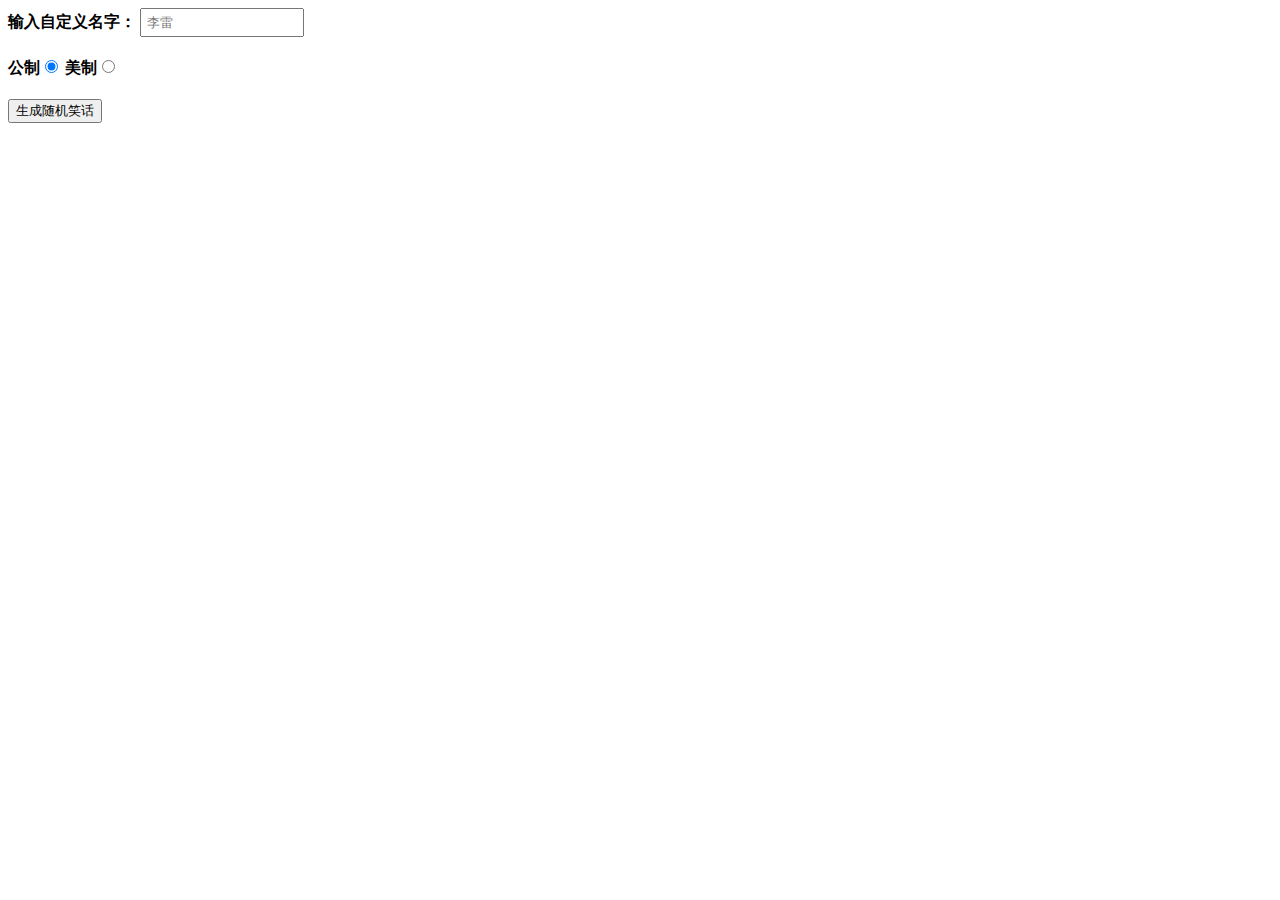
<file: assessment-start/index.html>
<!DOCTYPE html>
<html>

<head>
  <meta charset="utf-8">
  <meta http-equiv="X-UA-Compatible" content="IE=edge,chrome=1">
  <meta name="viewport" content="width=device-width">

  <title>Silly story generator</title>
  <link rel="stylesheet" href="style.css">

</head>

<body>
  <div>
    <label for="customname">输入自定义名字：</label>
    <input id="customname" type="text" placeholder="李雷">
  </div>
  <div>
    <label for="metric">公制</label><input id="metric" type="radio" name="measure" value="metric" checked>
    <label for="american">美制</label><input id="american" type="radio" name="measure" value="american">
  </div>
  <div>
    <button class="randomize">生成随机笑话</button>
  </div>
  <!-- 鸣谢：Willy Aguirre 提供的测试代码 -->
  <p class="story"></p>


  <script src="main.js"></script>
</body>

</html>
</file>
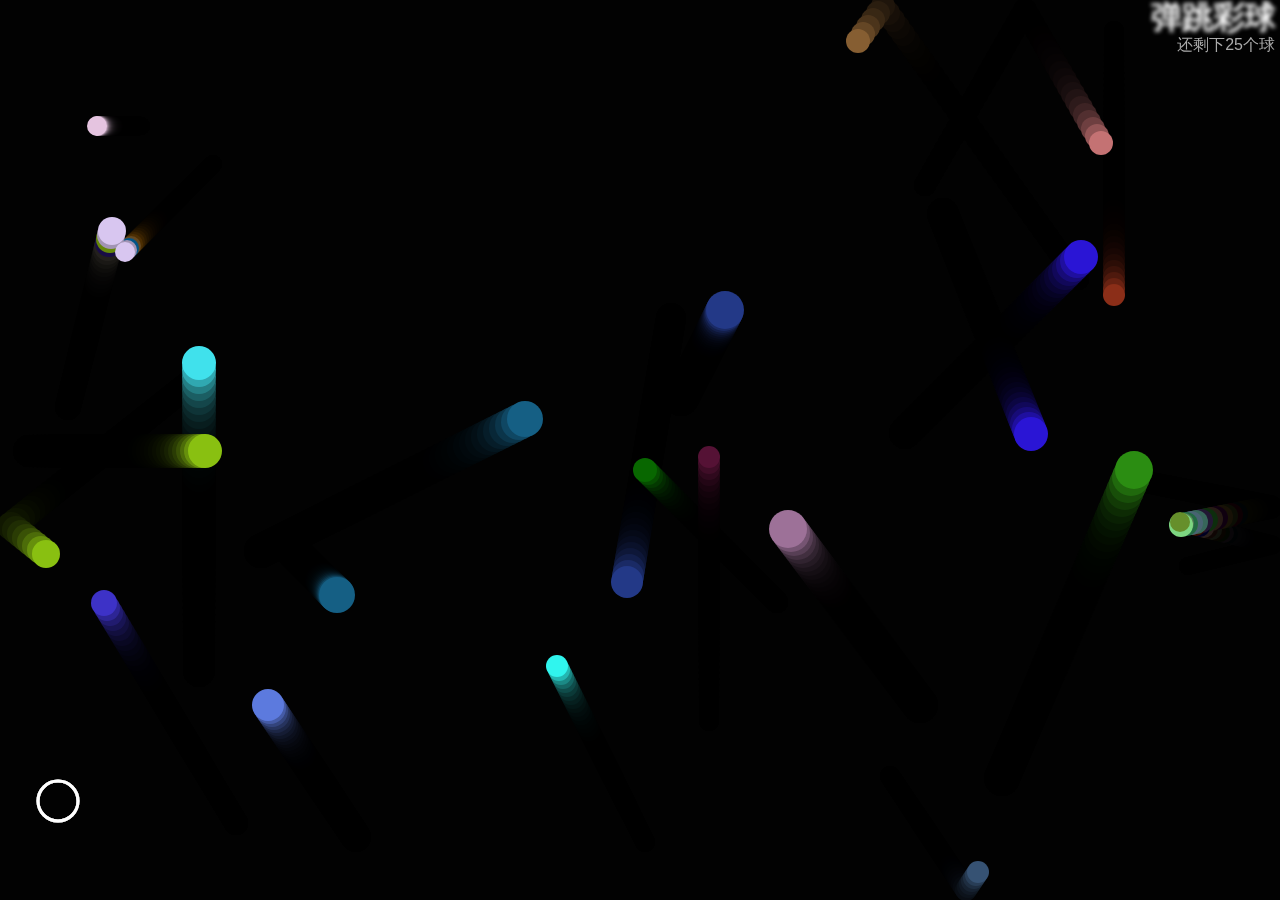
<file: bouncing-balls/index.html>
<!DOCTYPE html>
<html>

<head>
  <meta charset="utf-8">
  <title>弹跳彩球</title>
  <link rel="stylesheet" href="style.css">
</head>

<body>
  <h1>弹跳彩球</h1>
  <p>还剩下:k:个球</p>
  <canvas></canvas>

  <script src="main.js"></script>
</body>

</html>
</file>
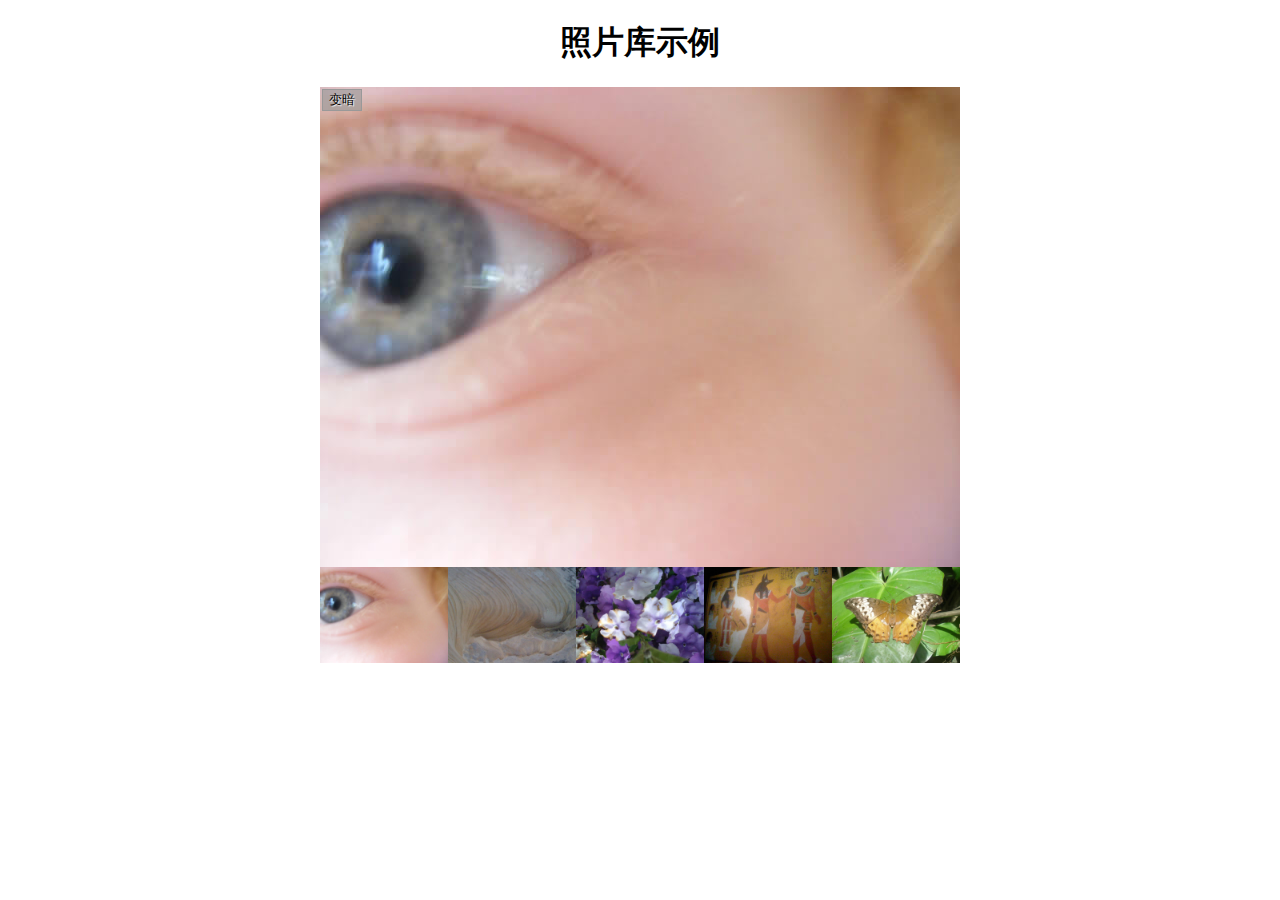
<file: gallery-start/index.html>
<!DOCTYPE html>
<html>

<head>
  <meta charset="utf-8">

  <title>照片库</title>

  <link rel="stylesheet" href="style.css">

</head>

<body>
  <h1>照片库示例</h1>

  <div class="full-img">
    <img class="displayed-img" src="images/pic1.jpg">
    <div class="overlay"></div>
    <button class="dark">变暗</button>
  </div>

  <div class="thumb-bar">


  </div>
  <script src="main.js"></script>
</body>

</html>
</file>
<file: assessment-start/style.css>
body {
    font-family: helvetica, sans-serif;
    width: 350px;
}

label {
    font-weight: bold;
}

div {
    padding-bottom: 20px;
}

input[type="text"] {
    padding: 5px;
    width: 150px;
}

p {
    background: #FFC125;
    color: #5E2612;
    padding: 10px;
    visibility: hidden;
}
</file>
<file: bouncing-balls/style.css>
html,
body {
  margin: 0;
}

html {
  font-family: 'Helvetica Neue', Helvetica, Arial, sans-serif;
  height: 100%;
}

body {
  overflow: hidden;
  height: inherit;
}

p {
  position: absolute;
  margin: 0;
  top: 35px;
  right: 5px;
  color: #aaa;
}

h1 {
  font-size: 2rem;
  letter-spacing: -1px;
  position: absolute;
  margin: 0;
  top: -4px;
  right: 5px;

  color: transparent;
  text-shadow: 0 0 4px white;
}
</file>
<file: gallery-start/style.css>
h1 {
  font-family: sans-serif;
  text-align: center;
}

body {
  width: 640px;
  margin: 0 auto;
}

.full-img {
  position: relative;
  display: block;
  width: 640px;
  height: 480px;
}

.overlay {
  position: absolute;
  top: 0;
  left: 0;
  width: 640px;
  height: 480px;
  background-color: rgba(0,0,0,0);
}

button {
  border: 0;
  background: rgba(150,150,150,0.6);
  text-shadow: 1px 1px 1px white;
  border: 1px solid #999;
  position: absolute;
  cursor: pointer;
  top: 2px;
  left: 2px;
}

.thumb-bar img {
  display: block;
  width: 20%;
  float: left;
  cursor: pointer;
}
</file>
